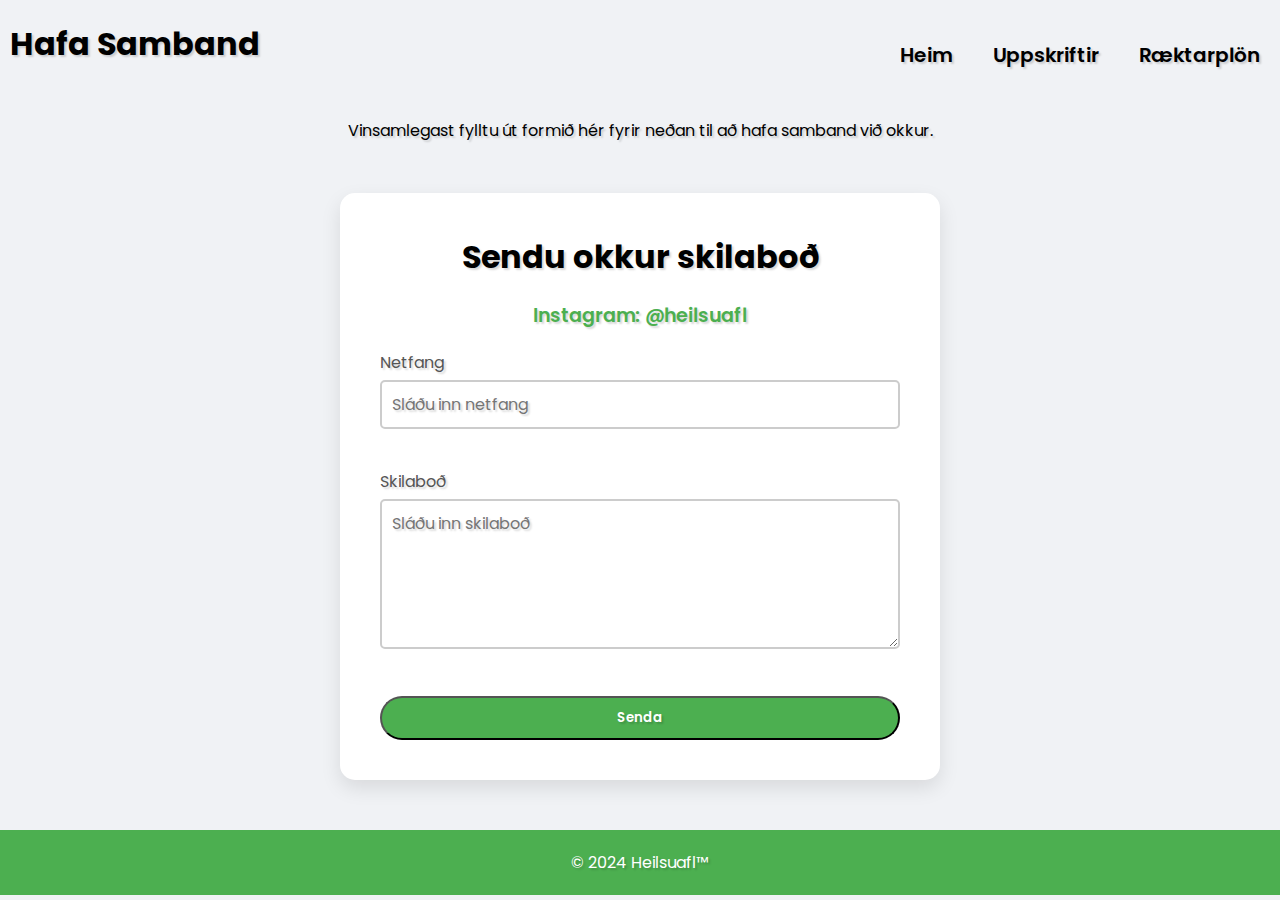
<file: hafa_samband.html>
<!DOCTYPE html>
<html lang="is">
<head>
    <meta charset="UTF-8">
    <meta name="viewport" content="width=device-width, initial-scale=1.0">
    <title>Heilsuafl | Hafa Samband</title>
    <link rel="stylesheet" href="style.css">
    <link href="https://fonts.googleapis.com/css2?family=Poppins:wght@400;600&display=swap" rel="stylesheet">
</head>
<body>
    <header>
        <nav class="navbar">
            <h1 class="logo"></h1>
            <ul>
                <li><a href="index.html">Heim</a></li>
                <li><a href="uppskriftir.html">Uppskriftir</a></li>
                <li><a href="raektarplon.html">Ræktarplön</a></li>
            </ul>
        </nav>
        <div class="page-header">
            <h1 class="titill">Hafa Samband</h1>
            <p class="texti">Vinsamlegast fylltu út formið hér fyrir neðan til að hafa samband við okkur.</p>
        </div>
    </header>
    <main>
        <section class="contact-container">
            <div class="contact-card">
                <h3>Sendu okkur skilaboð</h3>
                <a href="https://www.instagram.com/heilsuafl" class="instagram-link">Instagram: @heilsuafl</a>
                <form class="contact-form" action="mailto:fridrik@kisi.is" method="POST" enctype="text/plain">
                    <div class="input-group">
                        <label for="email">Netfang</label>
                        <input type="email" id="email" name="email" placeholder="Sláðu inn netfang" required>
                    </div>
                    <div class="input-group">
                        <label for="message">Skilaboð</label>
                        <textarea id="message" name="message" placeholder="Sláðu inn skilaboð" required></textarea>
                    </div>
                    <button type="submit">Senda</button>
                </form>
            </div>
        </section>
    </main>
    <footer>
        <p>&copy; 2024 Heilsuafl™</p>
    </footer>
</body>
</html>
</file>
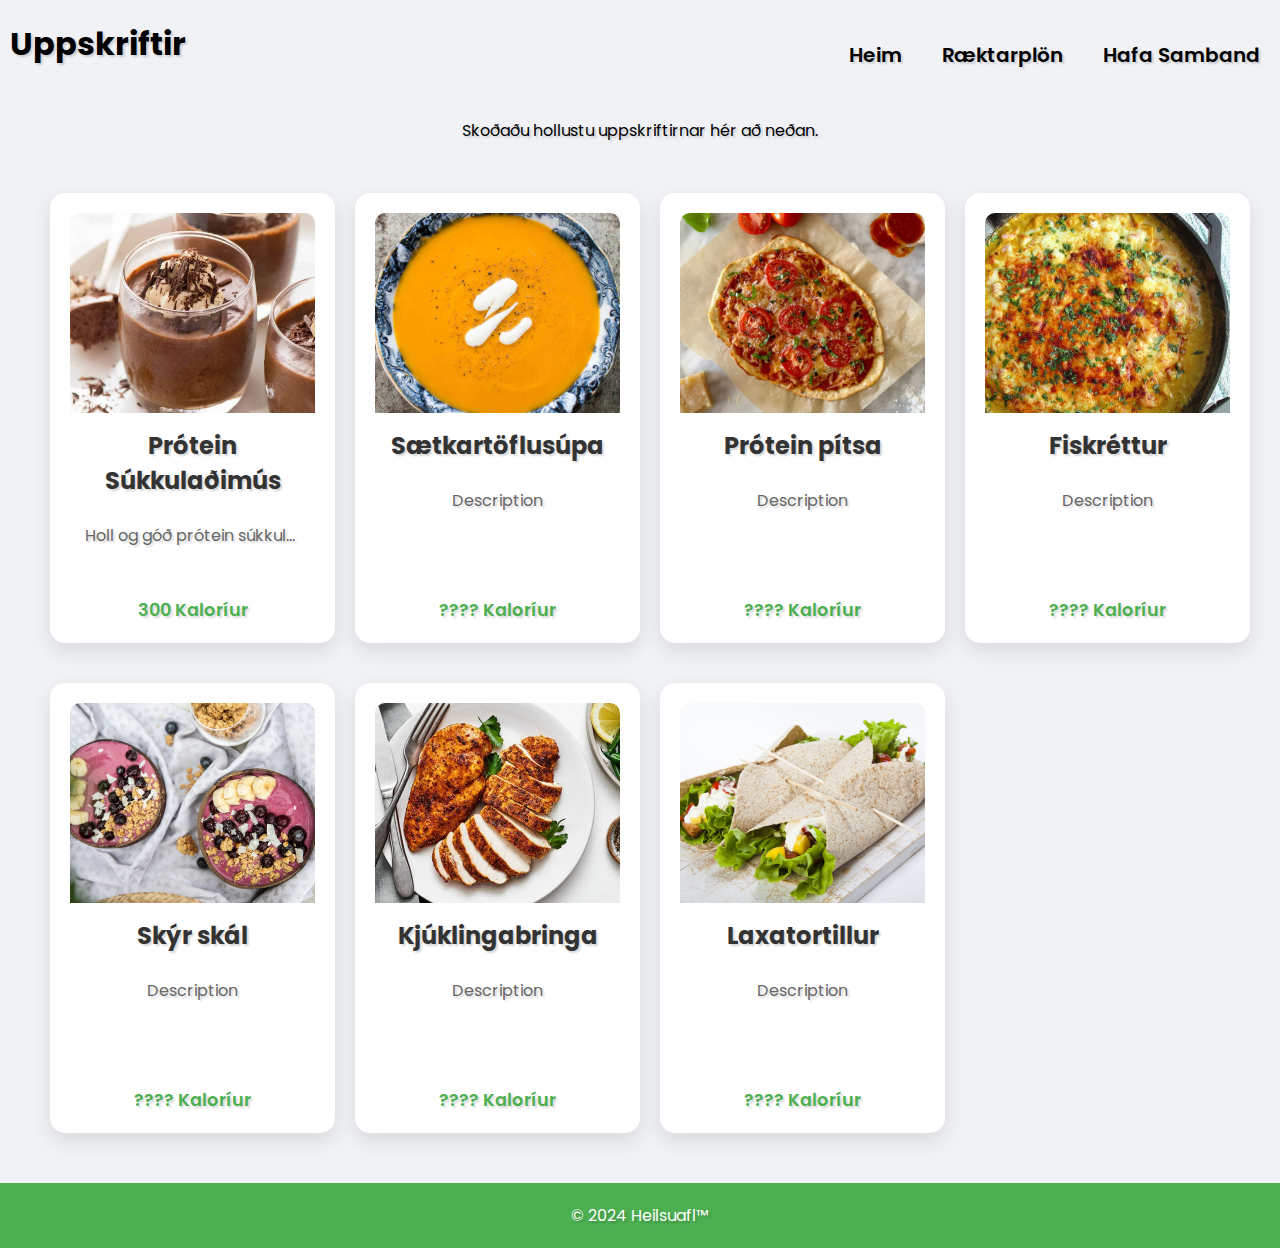
<file: uppskriftir.html>
<!DOCTYPE html>
<html lang="is">
<head>
    <meta charset="UTF-8">
    <meta name="viewport" content="width=device-width, initial-scale=1.0">
    <title>Heilsuafl | Uppskriftir</title>
    <link rel="stylesheet" href="style.css">
    <link href="https://fonts.googleapis.com/css2?family=Poppins:wght@400;600&display=swap" rel="stylesheet">
</head>
<body>
    <header>
     <nav class="navbar">
    <h1 class=""></h1>
        <ul>
            <li><a href="index.html">Heim</a></li>
            <li><a href="raektarplon.html">Ræktarplön</a></li>
            <li><a href="hafa_samband.html">Hafa Samband</a></li>
        </ul>
    </nav>
    <div class="page-header">
        <h1 class="titill">Uppskriftir</h1>
        <p class="texti">Skoðaðu hollustu uppskriftirnar hér að neðan.</p>
    </div>
</header>
<main>
    <section id="recipes" class="grid-container">
        <a href="uppskriftir/sukkuladimus.html" style="text-decoration: none;">
            <div class="card">
                <img src="images/uppskriftir/mus.jpg" alt="mús">
                <h3>Prótein Súkkulaðimús</h3>
                <p>Holl og góð prótein súkkulaðimús fyrir tvo.</p>
                <span class="calories">300 Kaloríur</span>
            </div>
        </a>

        <a href="uppskriftir/sætkartöflusúpa.html" style="text-decoration: none;">
            <div class="card">
                <img src="images/uppskriftir/supa.jpg" alt="súpa">
                <h3>Sætkartöflusúpa</h3>
                <p>Description</p>
                <span class="calories">???? Kaloríur</span>
            </div>
        </a>

        <a href="uppskriftir/proteinpitsa.html" style="text-decoration: none;">
            <div class="card">
                <img src="images/uppskriftir/pitsa.jpg" alt="pitsa">
                <h3>Prótein pítsa</h3>
                <p>Description</p>
                <span class="calories">???? Kaloríur</span>
            </div>
        </a>

        <a href="uppskriftir/fiskrettur.html" style="text-decoration: none;">
            <div class="card">
                <img src="images/uppskriftir/fiskur.jpg" alt="fiskur">
                <h3>Fiskréttur</h3>
                <p>Description</p>
                <span class="calories">???? Kaloríur</span>
            </div>
        </a>
        <a href="uppskriftir/skyrskal.html" style="text-decoration: none;">
            <div class="card">
                <img src="images/uppskriftir/skyr.jpg" alt="Skyrskál">
                <h3>Skýr skál</h3>
                <p>Description</p>
                <span class="calories">???? Kaloríur</span>
            </div>
        </a>
        <a href="uppskriftir/kjulli.html" style="text-decoration: none;">
            <div class="card">
                <img src="images/uppskriftir/kjulli.jpg" alt="Kjúlli">
                <h3>Kjúklingabringa</h3>
                <p>Description</p>
                <span class="calories">???? Kaloríur</span>
            </div>
        </a>
        <a href="uppskriftir/lax.html" style="text-decoration: none;">
            <div class="card">
                <img src="images/uppskriftir/lax.jpg" alt="Lax">
                <h3>Laxatortillur</h3>
                <p>Description</p>
                <span class="calories">???? Kaloríur</span>
            </div>
        </a>
    </section>
</main>

    <footer>
        <p>&copy; 2024 Heilsuafl™</p>
    </footer>
</body>
</html>
</file>
<file: style.css>
/* Global Styles */
* {
    margin: 0;
    padding: 0;
    box-sizing: border-box;
    font-family: 'Poppins', sans-serif;
    text-shadow: 2px 2px 2px rgba(0, 0, 0, 0.157);
}

body {
    background-color: #f0f2f5;
    color: #000000;
    margin: 0; /* Ensure no margin */
    padding: 0; /* Ensure no padding */
}

header {
    position: relative;
    width: 100%;
}

.titill {
    margin-left: 10px; /* Left margin to keep it off the edge */
    margin-top: 20px; /* Initial top margin */
    text-align: left; /* Left-aligned by default */
    color: #000000; /* Gray color similar to title */
}

.texti {
    margin-top: 50px;
    text-align: center;
}

.hero-section {
    background-size: cover;
    background-position: center;
    height: 100vh;
    display: flex;
    flex-direction: column;
    justify-content: center;
    align-items: center;
    text-align: center;
    color: white;
    position: relative;
    overflow: hidden;
}

.navbar {
    width: 100%;
    padding: 20px; /* Padding remains */
    display: flex;
    justify-content: space-between;
    align-items: center;
    position: absolute; /* Keep navbar absolute for positioning */
    top: 0; /* Stick to top */
    font-size: 15pt;
    background-color: transparent; /* Remove background color entirely */
}

.frontpage {
    font-size: 3.3rem;
    text-shadow: 2px 2px 2px rgba(0, 0, 0, 0.25);
    margin: 0; /* Ensure no margin */
}

.logo {
    font-size: 3rem; /* Adjusted for better visibility */
    font-weight: 600;
}

.navbar ul {
    list-style: none;
    display: flex;
    gap: 20px; /* Space between menu items */
}

.navbar ul li {
    margin-left: 20px;
}

.navbar ul li a {
    --switch: calc((var(--light) - var(--threshold)) * -100%);
    color: hsl(0, 0%, var(--switch));
    text-decoration: none;
    font-weight: 550;
    transition: color 0.7s ease;
}

.navbar ul li a:hover {
    color: #ffcc00;
}

.hero-content {
    max-width: 600px;
    padding: 20px;
    margin-top: 0; /* Ensure there's no margin */
}

.hero-content h2 {
    font-size: 3rem;
    margin-bottom: 10px;
}

.hero-content p {
    font-size: 1.2rem;
    margin-bottom: 20px;
}

.hero-btn {
    padding: 10px 20px;
    background-color: #ffcc00;
    color: #333;
    font-weight: 600;
    border-radius: 50px;
    text-decoration: none;
    transition: background-color 0.3s ease;
}

.hero-btn:hover {
    background-color: #e6b800;
}

/* Cards Container */
.cards-container {
    display: flex;
    flex-wrap: wrap;
    justify-content: flex-start;
    gap: 20px;
    padding: 50px;
}

/* Style for the anchor tag */
.card-link {
    display: block; /* Ensure block-level behavior */
    width: 100%; /* Make sure the anchor takes full width */
    max-width: 300px; /* Set a max width */
    height: auto; /* Ensure the height grows with content */
    text-decoration: none;
    color: inherit;
}

.card {
    background-color: white;
    border-radius: 15px;
    overflow: hidden;
    box-shadow: 0 8px 20px rgba(0, 0, 0, 0.1);
    transition: transform 0.3s ease, box-shadow 0.3s ease;
    text-align: center;
    padding: 20px;
    width: 100%; /* Ensure the card takes full width of the anchor */
}

.card img {
    width: 100%;
    height: 200px;
    object-fit: cover;
}

.card h3 {
    margin: 15px 0;
    font-size: 1.5rem;
    color: #333;
}

.card p {
    font-size: 1rem;
    color: #666;
    padding: 0 15px;
    margin: 10px 0;
}

.card-btn {
    display: inline-block;
    padding: 10px 20px;
    margin: 20px 0;
    background-color: #4caf50;
    color: white;
    font-weight: 600;
    border-radius: 50px;
    text-decoration: none;
    transition: background-color 0.3s ease;
}

.card-btn:hover {
    background-color: #45a049;
}

.card:hover {
    transform: translateY(-10px);
    box-shadow: 0 12px 25px rgba(0, 0, 0, 0.15);
}

/* Footer */
footer {
    text-align: center;
    padding: 20px;
    background-color: #4caf50;
    color: white;
    font-size: 1rem;
}

/* Grid Layout for Recipe and Workout Cards */
.grid-container {
    display: grid;
    grid-template-columns: repeat(auto-fit, minmax(250px, 1fr));
    gap: 20px; /* Gap between grid items */
    padding: 40px;
}

.card {
    background-color: white;
    border-radius: 15px;
    overflow: hidden;
    box-shadow: 0 8px 20px rgba(0, 0, 0, 0.1);
    transition: transform 0.3s ease, box-shadow 0.3s ease;
    text-align: center;
    padding: 20px;
    margin: 10px;
    height: 450px; /* Set a fixed height */
    display: flex;
    flex-direction: column; /* Ensure elements stack vertically */
    justify-content: space-between; /* Space out content evenly */
}

.card img {
    width: 100%;
    height: 200px;
    object-fit: cover;
    border-radius: 10px 10px 0 0;
}

.card h3 {
    font-size: 1.5rem;
    margin: 15px 0;
}

.card p {
    color: #666;
    margin: 10px 0;
    flex-grow: 1; /* Allow paragraph text to take available space */
    overflow: hidden; /* Prevent text overflow */
    text-overflow: ellipsis; /* Show ellipsis if text overflows */
    white-space: nowrap; /* Prevent text from wrapping */
}

.card .calories,
.card .time {
    font-size: 1.1rem;
    font-weight: 600;
    color: #4caf50;
    margin-top: 10px;
}

/* Contact Form */
.contact-container {
    display: flex;
    justify-content: center;
    align-items: center;
    padding: 50px;
}

.contact-card {
    background-color: white;
    padding: 40px;
    border-radius: 15px;
    box-shadow: 0 8px 20px rgba(0, 0, 0, 0.1);
    text-align: center;
    max-width: 600px;
    width: 100%;
}

.contact-card h3 {
    font-size: 2rem;
    margin-bottom: 20px;
}

.instagram-link {
    display: inline-block;
    margin-bottom: 20px;
    font-size: 1.2rem;
    color: #4caf50;
    text-decoration: none;
    font-weight: 600;
}

.contact-form {
    display: flex;
    flex-direction: column;
}

.contact-form .input-group {
    margin-bottom: 20px;
    text-align: left;
}

.contact-form label {
    display: block;
    font-size: 1rem;
    margin-bottom: 5px;
    color: #555;
}

.contact-form input,
.contact-form textarea {
    margin-bottom: 20px;
    padding: 10px;
    font-size: 1rem;
    border: 2px solid #ccc;
    border-radius: 5px;
    width: 100%;
}

.contact-form input:focus,
.contact-form textarea:focus {
    border-color: #4caf50;
    outline: none;
}

.contact-form textarea {
    min-height: 150px;
    resize: vertical;
}

.contact-form button {
    padding: 10px 20px;
    background-color: #4caf50;
    color: white;
    font-weight: 600;
    border-radius: 50px;
    cursor: pointer;
}

.contact-form button:hover {
    background-color: #45a049;
}

/* Responsive Styles */
@media (max-width: 768px) {
    .cards-container {
        flex-direction: column;
        gap: 20px; /* Reduced gap for mobile */
    }

    .card {
        width: 80%; /* Adjust card width for mobile */
        margin: 20px auto; /* Center cards */
    }

    .navbar {
            flex-direction: column; /* Stack navigation items vertically */
            position: top; /* Change position to relative for mobile */
            margin-top: 10px; /* Space below the title */
            padding: 10px; /* Padding for mobile */
            font-size: 12pt;
    }

    .titill {
        text-align: center; /* Center title on mobile */
    }

    .hero-content h2 {
        font-size: 2.5rem;
    }

    .contact-card {
        width: 90%;
    }

    .grid-container {
        grid-template-columns: 1fr; /* One column on mobile */
    }

    .page-header {
        padding: 40px;
        text-align: center;
        background-color: #f4f4f4;
        border-bottom: 2px solid #ddd;
    }

    .page-header h2 {
        font-size: 2rem;
        margin-bottom: 10px;
    }

    .page-header p {
        font-size: 1.1rem;
        color: #555;
    }
}


@media (max-width: 480px) {
    .cardmain {
        width: calc(100% - 20px); /* One card per row on very small screens */
    }

    .navbar ul li {
        margin-left: 0; /* Remove margin for mobile */
    }
}
</file>
